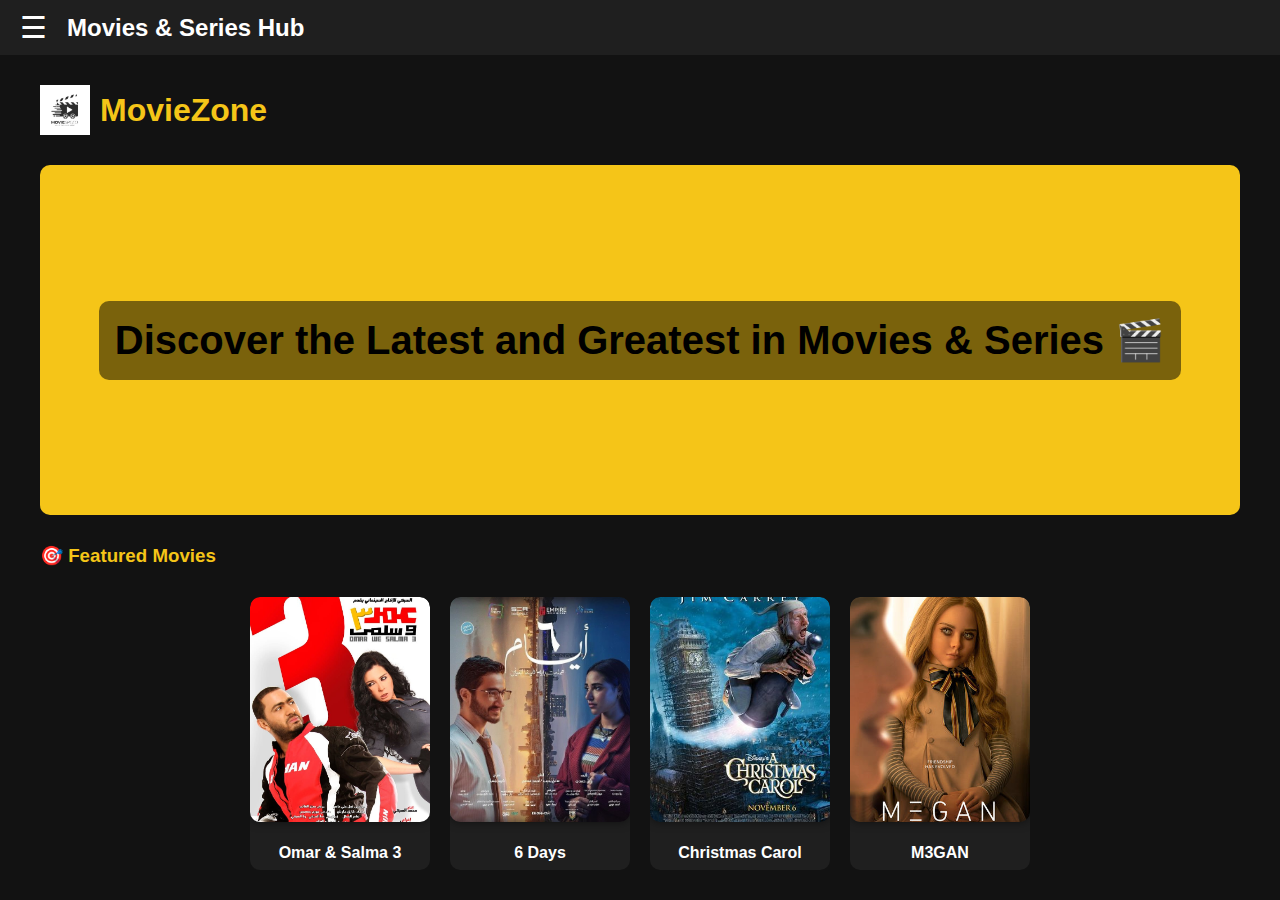
<file: index.html>
<!DOCTYPE html>
<html lang="en">
<head>
  <meta charset="UTF-8">
  <title>Movies & Series Hub</title>
  <link rel="stylesheet" href="style.css">
</head>
<body>
<!-- Sidebar -->
<div class="sidebar" id="sidebar">
    <a href="javascript:void(0)" class="closebtn" onclick="toggleSidebar()">&times;</a>
    <a onclick="showSection('home')">🏠 Home</a>
    <a href="movies.html">🎞 Movie Gallery</a>
    <a href="movie-details(1).html">🔍Movie details</a>
    <a onclick="showSection('genres')">🎬 Genres</a>
     <a href="reviews.html">⭐ Reviews</a>
    <a onclick="showSection('compare')">⚖ Compare</a>
    <a onclick="showSection('trailers')">🎥 Trailers</a>
    <a onclick="showSection('watchlist')">📌 Watchlist</a>
    <a onclick="showSection('news')">📰 News</a>
    <a onclick="showSection('forum')">💬 Forum</a>
    <a onclick="showSection('subscription')">💎 Subscription</a>
    <a href="admin_panal.html">🔧 Admin Panel</a>
    <a onclick="showSection('contact')">📞 Contact</a>
    <hr style="margin: 10px 0; border-color: #555;">
    <a onclick="showSection('register')">📝 Register</a>
    <a onclick="showSection('login')">🔐 Login</a>
    <a onclick="logout()">🚪 Logout</a>


  </div>
  
  <!-- Topbar -->
  <div class="topbar">
    <span class="openbtn" onclick="toggleSidebar()">☰ </span>
    <h1>Movies & Series Hub</h1>
    <span id="user-greeting" style="margin-left:auto; color: #F5C518; font-weight:bold;"></span>
  </div>
<!-- Main Content -->
<div class="main-content" id="main-content">

    
    
  <section id="home" class="section active">

    <!-- Logo & Banner -->
    <div style="display: flex; align-items: center; gap: 10px; padding: 10px 20px;">
      <img src="pictures/580a7324842216f1d2654c4acd3ae541.jpg" alt="Logo" style="height: 50px;" />
      <h1 style="color: #F5C518; margin: 0;">MovieZone</h1>
    </div>
  
    <!-- Banner -->
    <div class="banner" style="background: #F5C518; color: black; padding: 1rem; text-align: center; border-radius: 10px; margin: 20px;">
      <h2 style="margin: 0;">Discover the Latest and Greatest in Movies & Series 🎬</h2>
    </div>
  
    <!-- Featured Movies -->
    <h3 style="margin: 30px 20px 10px; color: #F5C518;">🎯 Featured Movies</h3>
    <div class="movie-grid" style="display: flex; flex-wrap: wrap; gap: 20px; justify-content: center; padding: 0 20px;">
      
      <div class="movie-card" style="width: 180px; text-align: center;">
        <a href="https://youtu.be/r2_eU44GeIg?si=hbDiShPivdX-IfzE" target="_blank">
          <img src="pictures/WhatsApp Image 2025-04-24 at 22.53.05_09f4d348.jpg" alt="Omar & Salma 3"
               style="width: 100%; border-radius: 10px; box-shadow: 0 0 10px rgba(0,0,0,0.5); transition: transform 0.3s;"
               onmouseover="this.style.transform='scale(1.05)'" onmouseout="this.style.transform='scale(1)'">
        </a>
        <p style="margin-top: 10px;">Omar & Salma 3</p>
      </div>
  
      <div class="movie-card" style="width: 180px; text-align: center;">
        <a href="https://youtu.be/hSZvUFoCgH8?si=rxQDGPuD3qkCTnNd" target="_blank">
          <img src="pictures/WhatsApp Image 2025-04-24 at 22.53.05_9d77763b.jpg" alt="6 Days"
               style="width: 100%; border-radius: 10px; box-shadow: 0 0 10px rgba(0,0,0,0.5); transition: transform 0.3s;"
               onmouseover="this.style.transform='scale(1.05)'" onmouseout="this.style.transform='scale(1)'">
        </a>
        <p style="margin-top: 10px;">6 Days</p>
      </div>
  
      <div class="movie-card" style="width: 180px; text-align: center;">
        <a href="https://youtu.be/dvz_tgqU_OA?si=U-2wtiekjvajn47Z" target="_blank">
          <img src="pictures/WhatsApp Image 2025-04-24 at 23.09.37_3ec3f03b.jpg" alt="Christmas Carol"
               style="width: 100%; border-radius: 10px; box-shadow: 0 0 10px rgba(0,0,0,0.5); transition: transform 0.3s;"
               onmouseover="this.style.transform='scale(1.05)'" onmouseout="this.style.transform='scale(1)'">
        </a>
        <p style="margin-top: 10px;">Christmas Carol</p>
      </div>
  
      <div class="movie-card" style="width: 180px; text-align: center;">
        <a href="https://youtu.be/BRb4U99OU80?si=_G-zWrxE_6q8MGLO" target="_blank">
          <img src="pictures/WhatsApp Image 2025-04-24 at 23.09.37_be01f981.jpg" alt="M3GAN"
               style="width: 100%; border-radius: 10px; box-shadow: 0 0 10px rgba(0,0,0,0.5); transition: transform 0.3s;"
               onmouseover="this.style.transform='scale(1.05)'" onmouseout="this.style.transform='scale(1)'">
        </a>
        <p style="margin-top: 10px;">M3GAN</p>
      </div>
      
    </div>
  </section>
  
  
  <!-- Register Section -->
  <section id="register" class="section">
    <h2>📝 Register Now</h2>
    <form class="form-section" onsubmit="return validateForm()">
      <label for="name">Full Name:</label>
      <input type="text" id="name" name="name" required>
  
      <label for="email">Email Address:</label>
      <input type="email" id="email" name="email" required>
  
      <label for="password">Password:</label>
      <input type="password" id="password" name="password" required>
  
      <label for="confirm">Confirm Password:</label>
      <input type="password" id="confirm" name="confirm" required>
  
      <button type="submit">Register</button>
    </form>
  
    <div id="register-msg" class="success-msg"></div>

  
    <div class="extra-links" style="text-align:center; margin-top:20px;">
      <p>
        <a onclick="showSection('login')" style="color:#1e90ff; cursor:pointer;">Already have an account? Login</a>
      </p>
    </div>
  </section>
  
  <!-- Login Section -->
  <section id="login" class="section">
    <h2>🔐 Login</h2>
    <form class="form-section" onsubmit="return validateLoginForm()">
      <label for="login-email">Email Address:</label>
      <input type="email" id="login-email" name="login-email" required>
  
      <label for="login-password">Password:</label>
      <input type="password" id="login-password" name="login-password" required>
  
      <button type="submit">Login</button>
    </form>
  
    <div id="login-msg" class="success-msg"></div>

  
    <div class="extra-links" style="text-align:center; margin-top:20px;">
      <p>
        <a onclick="showSection('register')" style="color:#1e90ff; cursor:pointer;">Don't have an account? Register</a>
      </p>
    </div>
  </section>
  
  

    

    <section id="genres" class="section">
  <h2>Browse by Genre</h2>
  <div class="movie-grid">
    <div class="movie-card" onclick="showGenre('Action')">
      <img src="pictures/action.jpg" alt="Action" />
      <p>Action</p>
    </div>
    <div class="movie-card" onclick="showGenre('Drama')">
      <img src="pictures/drama.jpg" alt="Drama" />
      <p>Drama</p>
    </div>
    <div class="movie-card" onclick="showGenre('Comedy')">
      <img src="pictures/comedy.jpg" alt="Comedy" />
      <p>Comedy</p>
    </div>
    <div class="movie-card" onclick="showGenre('Thriller')">
      <img src="pictures/thriller.jpeg" alt="Thriller" />
      <p>Thriller</p>
    </div>
    <div class="movie-card" onclick="showGenre('Fantasy')">
      <img src="pictures/fantacy.jpeg" alt="Fantasy" />
      <p>Fantasy</p>
    </div>
    <div class="movie-card" onclick="showGenre('Social')">
      <img src="pictures/socialjpg.jpg" alt="Social" />
      <p>Social</p>
    </div>
    <div class="movie-card" onclick="showGenre('Sports')">
      <img src="pictures/sports.webp" alt="Sports" />
      <p>Sports</p>
    </div>
  </div>

  <!-- المكان اللي هيظهر فيه أفلام التصنيف المختار -->
  <div id="genreMoviesContainer" class="movie-grid" style="margin-top: 30px;"></div>
</section>

          

 
<!--compare section-->
<section id="compare" class="section">
    <h2>Compare Movies & TV Shows</h2>
    <table class="compare-table">
      <thead>
        <tr>
          <th>Feature</th>
          <th>eldashash</th>
          <th>bahebak</th>
          <th>amr&salma3</th>
          <th>6days</th>
          <th>christmas_carol</th>
        </tr>
      </thead>
      <tbody>
        <tr>
          <td>Rating</td>
          <td>8.5</td>
          <td>6.5</td>
          <td>8.0</td>
          <td>7.5</td>
          <td>8.5</td>
          
        </tr>
        <tr>
          <td>Release Year</td>
          <td>2023</td>
          <td>2024</td>
          <td>2024</td>
          <td>2012</td>
          <td>2007</td>
        </tr>
        <tr>
          <td>Genre</td>
          <td>Action</td>
          <td>Drama</td>
          <td>Action</td>
          <td>romantic</td>
          <td>comedy</td>
        </tr>
      </tbody>
    </table>
  </section>
  


  <section id="trailers" class="trailers-section">
  <h2>Watch Trailers & Clips</h2>
  <div class="trailers-container">
    <!-- Trailer 1: مدرسة الصفا -->
    <div class="trailer-box">
      <iframe width="100%" height="200" src="https://www.youtube.com/embed/8OZfam3Dv70" 
              title="Safa School Movie Trailer" frameborder="0" allowfullscreen></iframe>
      <p>Safa School Movie</p>
    </div>

    <!-- Trailer 2 -->
    <div class="trailer-box">
      <iframe width="100%" height="200" src="https://www.youtube.com/embed/hSZvUFoCgH8" 
              title="6 days movie trailer" frameborder="0" allowfullscreen></iframe>
      <p>6 days movie</p>
    </div>
  </div>
</section>

<section id="watchlist" class="section">
  <h2>Your Personalized Watchlist</h2>
  <div id="watchlistContainer" class="movie-grid"></div>
</section>

  


  <!-- News Section -->
<section id="news" class="section">
  <header>
    <h1>News & Updates About Upcoming Releases</h1>
  </header>

  <div class="news-container">
    <div class="news-grid">

      <!-- كارت خبر 1 -->
      <div class="news-item">
        <h3>Al-Safa Girls' High School Movie</h3>
        <p><span>Genre:</span> Comedy</p>
        <p><span>Duration:</span> 105 minutes</p>
        <p><span>Release Date:</span> March 30, 2025</p>
        <p><span>Stars:</span> Mohamed Tharwat, Mohamed Osama</p>
        <p><span>Language:</span> Arabic</p>
        <p>
          The story takes place inside Al-Safa Girls' High School, where an ambitious teacher
          faces humorous challenges as he adapts to his new environment.
        </p>
      </div>

      <!-- ممكن تكرري الكارت ده بأخبار تانية بنفس التنسيق -->

    </div>

    <button id="back-button" onclick="showSection('home')">Back to Home</button>
  </div>
</section>



  <!-- Forum Section -->
<section id="forum" class="forum-section">
  <h2>Discussion Forum</h2>

  <form class="form-section" onsubmit="postTopic(event)">
    <input type="text" id="topic-title" placeholder="Topic Title" required>
    <textarea id="topic-body" placeholder="Write your topic here..." rows="4" required></textarea>
    <button type="submit">Post Topic</button>
  </form>

  <div id="posts-container" class="posts-container"></div>
</section>
  

  <!-- Subscription Section -->
<section id="subscription" class="section">
    <h2>Subscription Plans</h2>
    <div class="plans">
      <div class="plan">
        <h3>Basic Plan</h3>
        <p>Access to basic movies and series.</p>
        <p>Price: $3/month</p>
        <button>Subscribe Now</button>
      </div>
      <div class="plan">
        <h3>Premium Plan</h3>
        <p>Exclusive content and extra features.</p>
        <p>Price: $5/month</p>
        <button>Subscribe Now</button>
      </div>
      <div class="plan">
        <h3>Deluxe Plan</h3>
        <p>All latest movies + exclusive content.</p>
        <p>Price: $7/month</p>
        <button>Subscribe Now</button>
      </div>
    </div>
        <section class="plans-section">
      <h2>Choose Your Plan</h2>
      <table class="plans-table">
        <thead>
          <tr>
            <th>Feature</th>
            <th>Plan 1</th>
            <th>Plan 2</th>
            <th>Plan 3</th>
          </tr>
        </thead>
        <tbody>
          <tr>
            <td>Movies per Month</td>
            <td>10</td>
            <td>Unlimited</td>
            <td>Unlimited + Exclusive</td>
          </tr>
          <tr>
            <td>Streaming Quality</td>
            <td>HD</td>
            <td>Full HD</td>
            <td>4K Ultra HD</td>
          </tr>
          <tr>
            <td>Download Available</td>
            <td>❌</td>
            <td>✅</td>
            <td>✅</td>
          </tr>
          <tr>
            <td>Customer Support</td>
            <td>❌</td>
            <td>✅ Basic</td>
            <td>✅ Premium</td>
          </tr>
        </tbody>
      </table>
    </section>

  </section>


 

  
<!-- Contact Us Section -->
<section id="contact" class="section">
    <h2>Contact Us</h2>
    <form class="form-section">
      <input type="text" placeholder="Your Name">
      <input type="email" placeholder="Your Email">
      <textarea placeholder="Your Message" rows="4"></textarea>
      <button>Send Message</button>
    </form>
  </section>
  
  
  </div>
  <script src="script.js"></script>
  </body>
  </html>
</file>
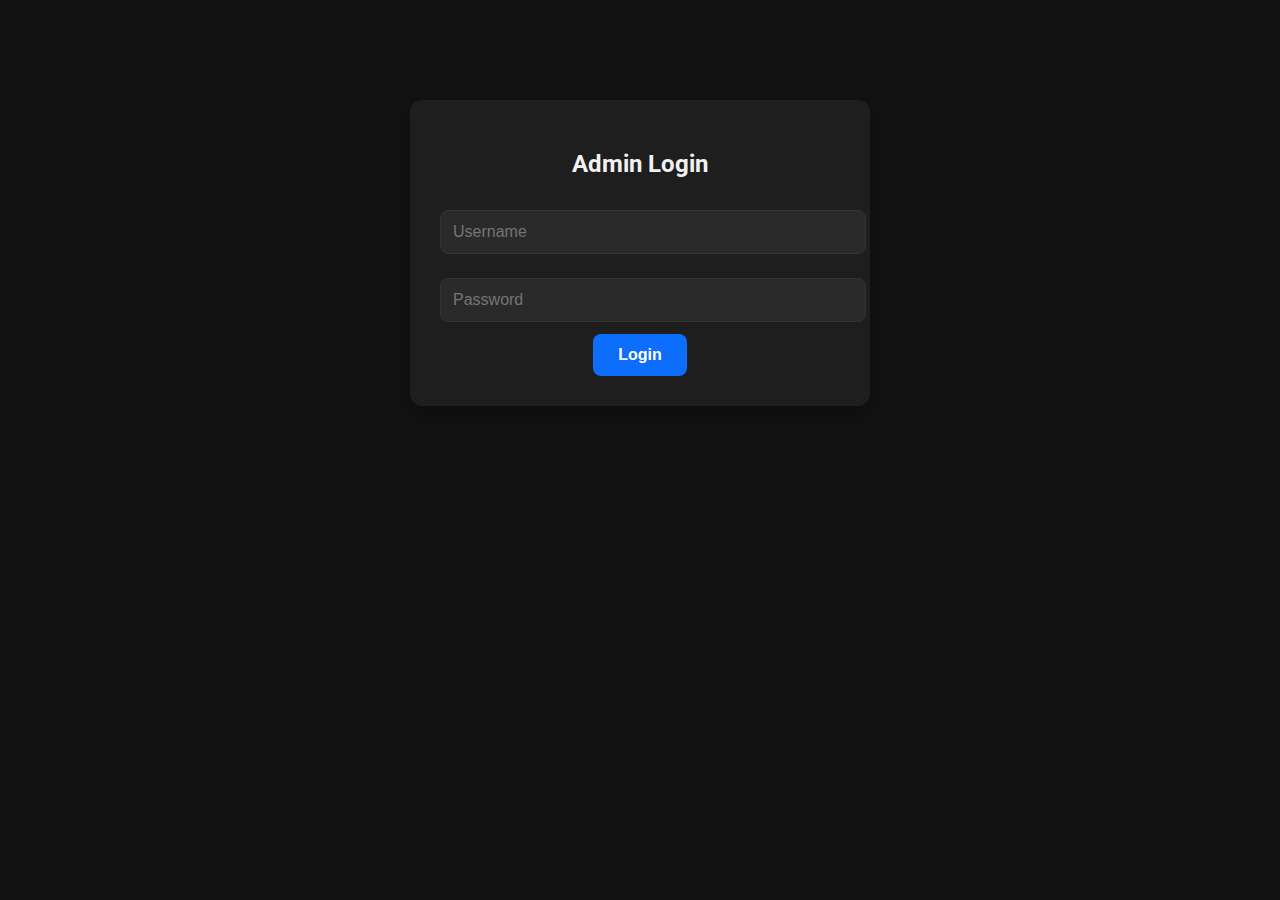
<file: admin_panal.html>
<!DOCTYPE html>
<html lang="en">
<head>
  <meta charset="UTF-8" />
  <meta name="viewport" content="width=device-width, initial-scale=1.0"/>
  <title>Admin Panel - Movie Moderation</title>
  <link href="https://fonts.googleapis.com/css2?family=Roboto:wght@400;700&display=swap" rel="stylesheet">
  <style>
  :root {
    --primary-color: #0d6efd;
    --primary-dark: #0b5ed7;
    --bg-color: #121212;
    --card-bg: #1e1e1e;
    --text-color: #f1f1f1;
    --border-color: #333;
    --success-color: #28a745;
    --hover-color: #2a2a2a;
  }

  body {
    font-family: 'Roboto', sans-serif;
    background-color: var(--bg-color);
    color: var(--text-color);
    margin: 0;
    padding: 0;
  }

  .container {
    width: 100%;
    max-width: 400px;
    margin: 100px auto;
    padding: 30px;
    background: var(--card-bg);
    border-radius: 12px;
    box-shadow: 0 8px 20px rgba(0, 0, 0, 0.3);
    text-align: center;
  }

  input[type="text"],
  input[type="password"] {
    width: 100%;
    padding: 12px;
    margin: 12px 0;
    border: 1px solid var(--border-color);
    border-radius: 8px;
    font-size: 16px;
    background-color: var(--hover-color);
    color: var(--text-color);
  }

  button {
    padding: 12px 25px;
    background-color: var(--primary-color);
    color: white;
    font-weight: bold;
    font-size: 16px;
    border: none;
    border-radius: 8px;
    cursor: pointer;
    transition: 0.3s ease;
  }

  button:hover {
    background-color: var(--primary-dark);
  }

  .hidden {
    display: none;
  }

  .navbar {
    background-color: var(--card-bg);
    color: var(--primary-color);
    padding: 20px;
    text-align: center;
    font-size: 24px;
    font-weight: bold;
    border-bottom: 2px solid var(--primary-color);
  }

  .panel-section {
    margin: 30px auto;
    padding: 25px;
    background-color: var(--card-bg);
    border-radius: 12px;
    max-width: 900px;
    box-shadow: 0 5px 15px rgba(0, 0, 0, 0.4);
  }

  .panel-section h2 {
    margin-bottom: 15px;
    color: var(--primary-color);
  }

  .data-table {
    width: 100%;
    border-collapse: collapse;
    margin-top: 10px;
    color: var(--text-color);
  }

  .data-table th,
  .data-table td {
    padding: 12px;
    border-bottom: 1px solid var(--border-color);
    text-align: left;
  }

  .data-table th {
    background-color: #2c2c2c;
    color: var(--primary-color);
  }

  .action-btn {
    margin-right: 8px;
    padding: 8px 16px;
    background-color: var(--primary-color);
    color: white;
    border: none;
    border-radius: 6px;
    font-size: 14px;
    cursor: pointer;
  }

  .action-btn:hover {
    background-color: var(--primary-dark);
  }

  .action-btn:disabled {
    background-color: var(--success-color);
    cursor: default;
  }

  .reply-input {
    margin-top: 8px;
    padding: 8px;
    width: 80%;
    border: 1px solid var(--border-color);
    border-radius: 6px;
    background-color: var(--hover-color);
    color: var(--text-color);
  }
</style>

</head>
<body>
  <div id="login-section" class="container">
    <h2>Admin Login</h2>
    <input type="text" id="username" placeholder="Username">
    <input type="password" id="password" placeholder="Password">
    <button onclick="login()">Login</button>
  </div>

  <div id="admin-panel" class="hidden">
    <nav class="navbar">
      <h1>Admin Panel</h1>
    </nav>

    <section class="panel-section">
      <h2>Movies</h2>
      <table class="data-table">
        <tr><th>Title</th><th>Actions</th></tr>
        <tr>
          <td>Sample Movie 1</td>
          <td>
            <button class="action-btn">Edit</button>
            <button class="action-btn">Delete</button>
          </td>
        </tr>
      </table>
    </section>

    <section class="panel-section">
      <h2>User Reviews</h2>
      <table class="data-table">
        <tr><th>Review</th><th>Actions</th></tr>
        <tr>
          <td>Great movie!</td>
          <td><button class="action-btn" onclick="approveReview(this)">Approve</button></td>
        </tr>
      </table>
    </section>

    <section class="panel-section">
      <h2>Complaints</h2>
      <table class="data-table">
        <tr><th>Complaint</th><th>Actions</th></tr>
        <tr>
          <td>Offensive content</td>
          <td>
            <button class="action-btn" onclick="showReply(this)">Reply</button>
            <input type="text" class="hidden reply-input" placeholder="Type your reply">
          </td>
        </tr>
      </table>
    </section>
  </div>

  <script>
    function login() {
      const user = document.getElementById('username').value;
      const pass = document.getElementById('password').value;
      if (user === 'sara' && pass === 'admin') {
        document.getElementById('login-section').style.display = 'none';
        document.getElementById('admin-panel').classList.remove('hidden');
      } else {
        alert('Invalid credentials');
      }
    }

    function approveReview(btn) {
      btn.textContent = 'Approved';
      btn.disabled = true;
    }

    function showReply(btn) {
      const input = btn.nextElementSibling;
      input.classList.remove('hidden');
      input.focus();
    }
  </script>
</body>
</html>
</file>
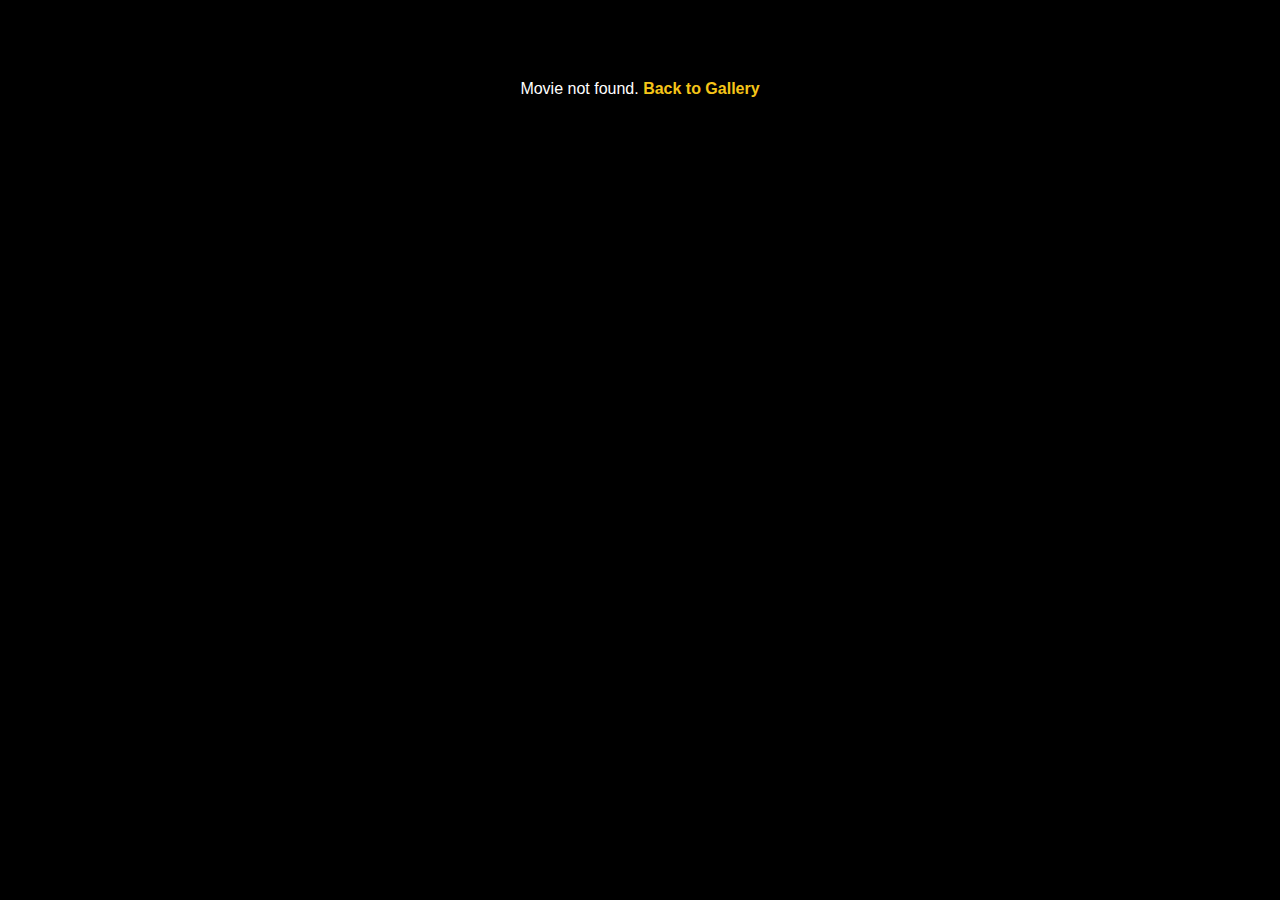
<file: movie_details.html>
<!DOCTYPE html>
<html lang="en">
<head>
  <meta charset="UTF-8" />
  <meta name="viewport" content="width=device-width, initial-scale=1.0"/>
  <title>Movie Details</title>
  <style>
    body {
      margin: 0;
      font-family: Arial, sans-serif;
      background-color: #000;
      color: #F5C518;
    }

    .container {
      padding: 2rem;
      max-width: 800px;
      margin: auto;
    }

    .movie-header {
      display: flex;
      flex-direction: column;
      align-items: center;
      text-align: center;
    }

    .movie-header img {
      max-width: 100%;
      border-radius: 10px;
      margin-bottom: 1rem;
    }

    .movie-title {
      font-size: 2rem;
      font-weight: bold;
      margin-bottom: 0.5rem;
    }

    .movie-description {
      color: white;
      font-size: 1.1rem;
      line-height: 1.6;
    }

    a.back-link {
      display: inline-block;
      margin-top: 2rem;
      color: #F5C518;
      text-decoration: none;
      font-weight: bold;
    }

    a.back-link:hover {
      text-decoration: underline;
    }
  </style>
</head>
<body>
  <div class="container" id="movieContainer"></div>

  <script>
    const moviesData = {
  "el-hareefa": {
    title: "El Hareefa",
    image: "https://www.egypttoday.com/siteimages/Larg/202312141129542954.jpg",
    description: "تُجبر الظروف (ماجد) على ترك حياة الرخاء والانتقال من مدرسته الخاصة إلى مدرسة حكومية، فيكتسب بمرور الوقت احترام زملائه بسبب مهارته الكبيرة في كرة القدم؛ فينضم إلى فريق المدرسة في مسابقة على أمل الفوز بجائزة كبرى.",
    duration: "120 دقيقة",
    link: "https://www.youtube.com/watch?v=57kee8VUfS8"
  },
  "omar-w-salma": {
    title: "Amr & Salma",
    image: "pictures/WhatsApp Image 2025-04-24 at 22.53.05_09f4d348.jpg",
    description: "عمر وسلمى فيلم مصري من بطولة تامر حسني ومي عز الدين، تدور قصة الفيلم حول عمر وهو شاب يعاني آلام الفراق لأن حبيبته والتي تلعب دورها بالفيلم الفنانة ميس حمدان، ثم يخرج من هذه الحالة عندما يقابل سلمى والتي تقوم بأداء دورها الفنانة مي عز الدين، ثم تتطور القصة وتحدث بينهما مشاكل إلا أن العلاقة تتطور بشكل ملحوظ إلى أن تصل للزواج.",
    duration: "100 دقيقة",
    link: "https://www.youtube.com/watch?v=Vy87g2bzI4o"
  },
  "el-dashash": {
    title: "El Dashash",
    image: "pictures/WhatsApp Image 2025-04-24 at 22.53.05_2dd97a2c.jpg",
    description: "فيلم مصري يدور حول شخص خارج عن القانون يواجه العديد من التحديات والصراعات في حياته، مما يدفعه إلى البحث عن فرصة جديدة للتغيير.",
    duration: "110 دقيقة",
    link: "https://www.youtube.com/watch?v=od2fDLf96tU"
  },
  "bahebak": {
    title: "Bahebak",
    image: "pictures/WhatsApp Image 2025-05-07 at 04.15.28_e55f91e0.jpg",
    description: "فيلم مصري رومانسي من بطولة تامر حسني، يتناول قصة حب مليئة بالمشاعر والتحديات.",
    duration: "120 دقيقة",
    link: "https://www.youtube.com/watch?v=nR3XavrGmhE"
  },
  "few-hours": {
    title: "Few Hours",
    image: "pictures/WhatsApp Image 2025-04-24 at 22.53.06_67593b05.jpg",
    description: "فيلم مصري يتناول مجموعة من القصص الرومانسية التي تحدث خلال بضع ساعات في يوم واحد، حيث تتقاطع حياة الشخصيات في لحظة واحدة.",
    duration: "100 دقيقة",
    link: "https://elcinema.com/en/video/1026976/"
  },
  "yacoubian-building": {
    title: "The Yacoubian Building",
    image: "pictures/WhatsApp Image 2025-05-07 at 04.15.28_de7ae8f8.jpg",
    description: "فيلم مصري درامي يستعرض حياة سكان عمارة يعقوبيان الشهيرة في وسط القاهرة، حيث تتشابك قصصهم في إطار اجتماعي وسياسي.",
    duration: "165 دقيقة",
    link: "https://www.youtube.com/watch?v=Q4PHTUM9o9s"
  },
  "terrorism-and-kebab": {
    title: "Terrorism and Kebab",
    image: "pictures/WhatsApp Image 2025-05-07 at 04.15.28_3cd0be0f.jpg",
    description: "فيلم كوميدي مصري بطولة عادل إمام، تدور أحداثه حول موظف بسيط يجد نفسه في مواجهة مع النظام بسبب سوء الخدمات الحكومية، مما يؤدي إلى سلسلة من الأحداث الكوميدية الساخرة.",
    duration: "120 دقيقة",
    link: "https://www.youtube.com/watch?v=8v9Xx5rW0n8"
  },
  "king-kong": {
    title: "King Kong",
    image: "https://www.impawards.com/2005/posters/king_kong.jpg",
    description: "An exploratory crew goes to the Skull Island to shoot a movie, to discover there are very amazing and huge creatures, starting with giant dinosaurs and reptiles until they see a giant smart gorilla that he called (Kong), and (Kong) admires the blond actress (Ann Daru) who has traveled in this campaign, luring him into a trap and captivating him and bringing him to America to show the theater.",
    duration: "200 minutes",
    link: "https://www.youtube.com/watch?v=1TSidCNA7mQ"
  },
  "rampage": {
    title: "Rampage",
    image: "https://www.impawards.com/2018/posters/rampage_ver8.jpg",
    description: "فيلم أكشن وخيال علمي يدور حول عالم يحاول إنقاذ الحيوانات التي تحولت إلى مخلوقات ضخمة وخطيرة بسبب تجربة جينية.",
    duration: "107 دقيقة",
    link: "https://www.youtube.com/watch?v=coOKvrsmQiI"
  },
  "the-nun": {
    title: "The Nun",
    image: "https://www.impawards.com/2018/posters/nun.jpg",
    description: "In mysterious circumstances, a young nun commits suicide in a monastery of Romania, and after this incident, a priest who has a dark past by the Vatican with a trainee in the monastic corps is sent to investigate the incident, where they reveal a dark secret there, and it becomes in the face of the nun, Falac with a demonic being, and the things turn into a battlefield between two unequal powers.",
    duration: "200 minutes",
    link: "https://www.youtube.com/watch?v=pzD9zGcUNrw"
  },
  "the-good-nurse": {
    title: "The Good Nurse",
    image: "https://www.movieinsider.com/images/p/653078.jpg",
    description: "Amy, a good nurse and a single mother who suffers from a serious heart disease that threatens her life, lives routinely until she meets with her colleague Charlie who changes her concepts in life, but when the latter is involved in many hospital deaths, Amy becomes risking everything to save him.",
    duration: "200 minutes",
    link: "https://www.youtube.com/watch?v=e0DQevX-GZs"
  },
  "hobbit": {
    title: "The Hobbit",
    image: "https://www.impawards.com/2012/posters/hobbit_an_unexpected_journey.jpg",
    description: "A fantasy adventure about Bilbo Baggins, a hobbit who joins a group of dwarves and a wizard on a quest to reclaim their homeland from the dragon Smaug.",
    duration: "169 minutes",
    link: "https://www.youtube.com/watch?v=SDnYMbYB-nU"
  },
  "a-christmas-carol": {
    title: "A Christmas Carol",
    image: "https://www.impawards.com/2009/posters/christmas_carol.jpg",
    description: "قصة كلاسيكية عن البخيل سكرُوج وتغيره في ليلة عيد الميلاد.",
    duration: "96 دقيقة",
    link: "https://www.youtube.com/watch?v=i6-RJDJjkEg"
  },
  "megan": {
    title: "M3GAN",
    image: "https://www.impawards.com/2023/posters/m3gan.jpg",
    description: "A sci-fi horror film about a robotic doll designed to protect a child, but things take a dark turn when the doll becomes uncontrollable.",
    duration: "102 minutes",
    link: "https://www.youtube.com/watch?v=BRb4U99OU80"
  },
  "inception": {
    title: "Inception",
    image: "https://www.impawards.com/2010/posters/inception.jpg",
    description: "A skilled thief (Leonardo DiCaprio) who steals information by infiltrating dreams is recruited by a businessman to plant an idea in the mind of a competitor. The idea is for the man to dismantle his father's companies that he will inherit.",
    duration: "148 minutes",
    link: "https://www.youtube.com/watch?v=LifqWf0BAOA"
  }
};


    function getMovieKeyFromURL() {
      const params = new URLSearchParams(window.location.search);
      return params.get("movie");
    }

    function showMovieDetails() {
      const key = getMovieKeyFromURL();
      const movie = moviesData[key];

      const container = document.getElementById("movieContainer");

      if (movie) {
        container.innerHTML = `
          <div class="movie-header">
            <img src="${movie.image}" alt="${movie.title}" />
            <div class="movie-title">${movie.title}</div>
            <p class="movie-description">${movie.description}</p>
            <p class="movie-description">${movie.duration}</p>
            <p><a href="${movie.link}" target="_blank" style="color: blue;">for watching the movie press here</a></p> <!-- ✅ صح -->

            <a class="back-link" href="gallery.html">← Back to Gallery</a>
          </div>
        `;
      } else {
        container.innerHTML = `
          <p style="text-align:center; color: white;">Movie not found. <a class="back-link" href="gallery.html">Back to Gallery</a></p>
        `;
      }
    }

    showMovieDetails();
  </script>
</body>
</html>
</file>
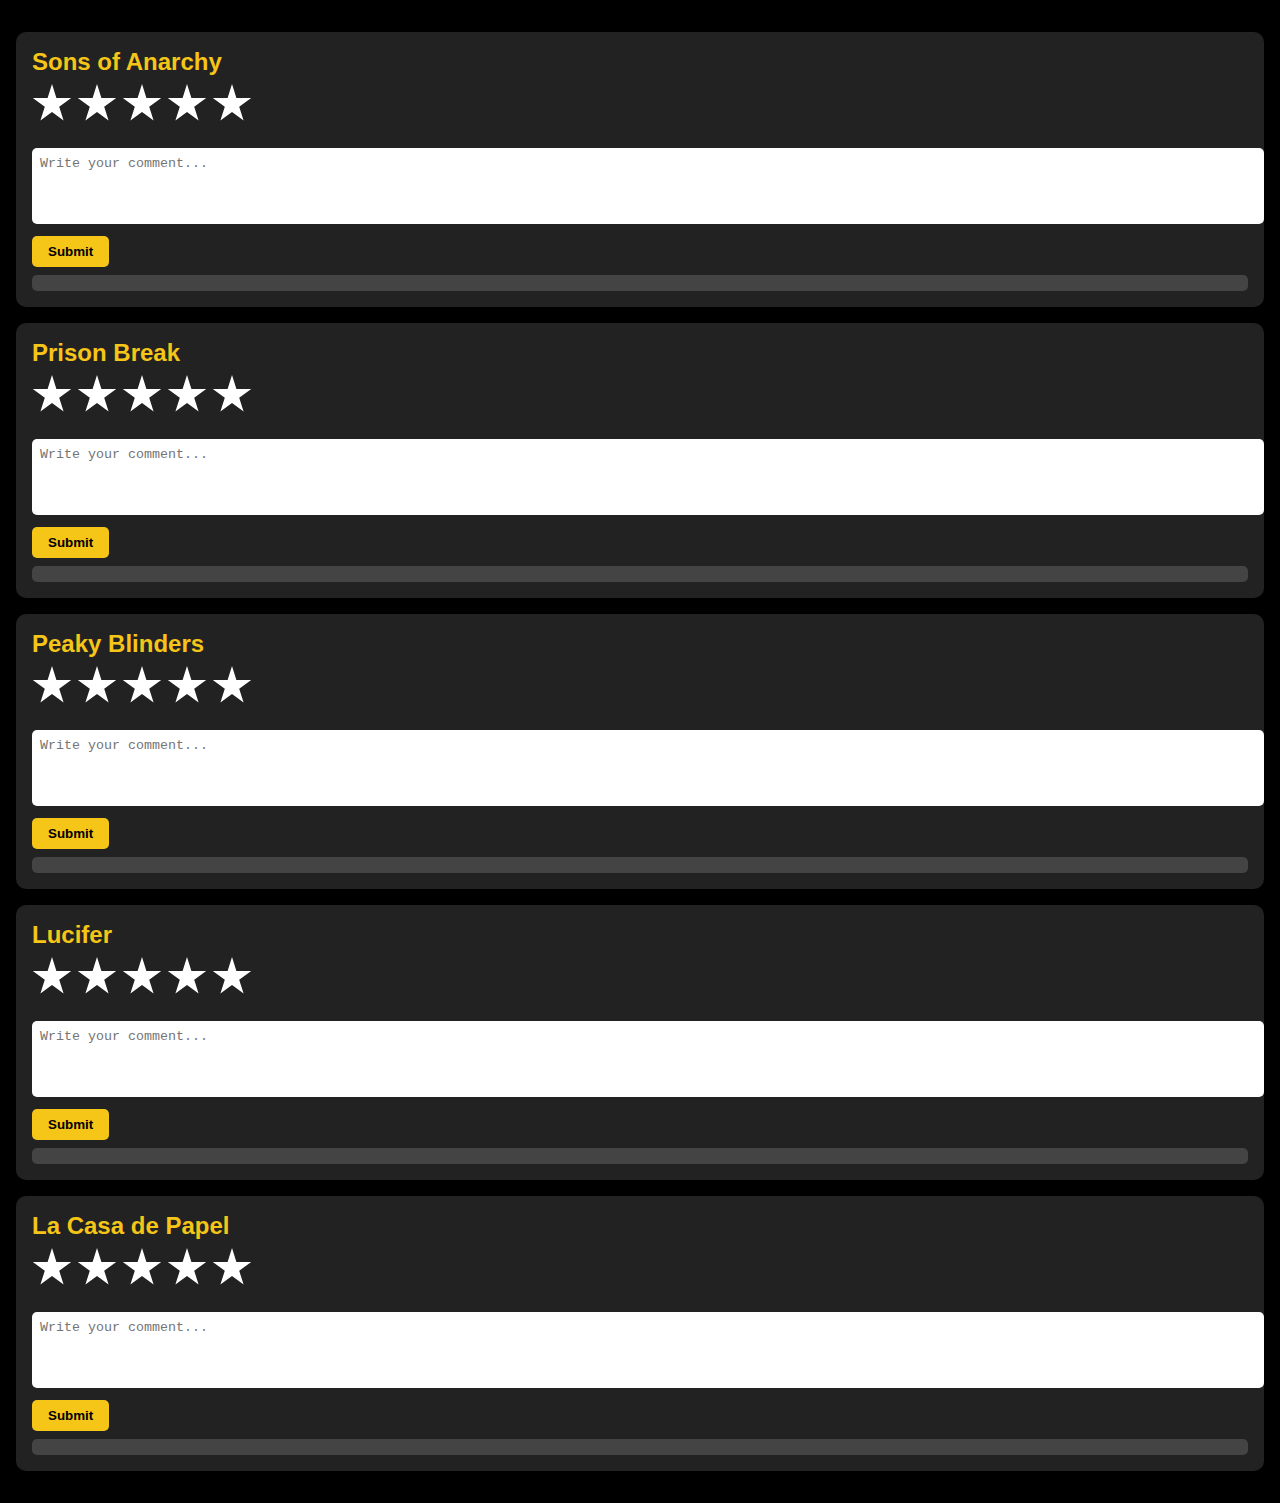
<file: reviews.html>
<!DOCTYPE html>
<html lang="en">
<head>
  <meta charset="UTF-8" />
  <meta name="viewport" content="width=device-width, initial-scale=1.0"/>
  <title>Movie Ratings</title>
  <style>
    body {
      background-color: #000;
      color: #F5C518;
      font-family: Arial, sans-serif;
      margin: 0;
      padding: 1rem;
    }

    .movie {
      background-color: #222;
      padding: 1rem;
      margin: 1rem 0;
      border-radius: 10px;
    }

    .movie-title {
      font-size: 1.5rem;
      font-weight: bold;
      margin-bottom: 0.5rem;
    }

    .stars {
      display: flex;
      gap: 5px;
      margin-bottom: 1rem;
    }

    .star {
      width: 40px;
      height: 40px;
      background-color: white;
      clip-path: polygon(50% 0%, 61% 35%, 98% 35%, 68% 57%, 79% 91%, 50% 70%, 21% 91%, 32% 57%, 2% 35%, 39% 35%);
      cursor: pointer;
      transition: background-color 0.3s;
    }

    .star.selected {
      background-color: #FFCC00;
    }

    .star:hover {
      background-color: #FF9900;
    }

    .comment-box textarea {
      width: 100%;
      height: 60px;
      margin-top: 0.5rem;
      padding: 0.5rem;
      border-radius: 5px;
      border: none;
      resize: none;
    }

    .comment-box button {
      margin-top: 0.5rem;
      padding: 0.5rem 1rem;
      border: none;
      background-color: #F5C518;
      color: black;
      font-weight: bold;
      border-radius: 5px;
      cursor: pointer;
    }

    .comment-list {
      margin-top: 0.5rem;
      background-color: #444;
      padding: 0.5rem;
      border-radius: 5px;
    }

    .comment-item {
      background-color: #555;
      margin-bottom: 0.5rem;
      padding: 0.5rem;
      border-radius: 5px;
    }
  </style>
</head>
<body>

  <div class="movie" data-movie-id="sons-of-anarchy">
    <div class="movie-title">Sons of Anarchy</div>
    <div class="stars"></div>
    <div class="comment-box">
      <textarea placeholder="Write your comment..."></textarea>
      <button>Submit</button>
      <div class="comment-list"></div>
    </div>
  </div>

  <div class="movie" data-movie-id="prison-break">
    <div class="movie-title">Prison Break</div>
    <div class="stars"></div>
    <div class="comment-box">
      <textarea placeholder="Write your comment..."></textarea>
      <button>Submit</button>
      <div class="comment-list"></div>
    </div>
  </div>

  <div class="movie" data-movie-id="peaky-blinders">
    <div class="movie-title">Peaky Blinders</div>
    <div class="stars"></div>
    <div class="comment-box">
      <textarea placeholder="Write your comment..."></textarea>
      <button>Submit</button>
      <div class="comment-list"></div>
    </div>
  </div>

  <div class="movie" data-movie-id="lucifer">
    <div class="movie-title">Lucifer</div>
    <div class="stars"></div>
    <div class="comment-box">
      <textarea placeholder="Write your comment..."></textarea>
      <button>Submit</button>
      <div class="comment-list"></div>
    </div>
  </div>

  <div class="movie" data-movie-id="la-casa-de-papel">
    <div class="movie-title">La Casa de Papel</div>
    <div class="stars"></div>
    <div class="comment-box">
      <textarea placeholder="Write your comment..."></textarea>
      <button>Submit</button>
      <div class="comment-list"></div>
    </div>
  </div>

  <script>
    document.querySelectorAll('.movie').forEach(movie => {
      const movieId = movie.dataset.movieId;
      const starsContainer = movie.querySelector('.stars');
      const commentBox = movie.querySelector('textarea');
      const commentButton = movie.querySelector('button');
      const commentList = movie.querySelector('.comment-list');

      // إنشاء النجوم وتسجيل الحدث
      for (let i = 1; i <= 5; i++) {
        const star = document.createElement('div');
        star.className = 'star';
        star.addEventListener('click', () => {
          const allStars = starsContainer.querySelectorAll('.star');
          allStars.forEach((s, index) => {
            s.classList.toggle('selected', index < i);
          });
          localStorage.setItem(`rating-${movieId}`, i);
        });
        starsContainer.appendChild(star);
      }

      // تحميل التقييم المخزن
      const savedRating = localStorage.getItem(`rating-${movieId}`);
      if (savedRating) {
        const allStars = starsContainer.querySelectorAll('.star');
        allStars.forEach((s, index) => {
          s.classList.toggle('selected', index < savedRating);
        });
      }

      // تحميل التعليقات المخزنة
      const savedComments = localStorage.getItem(`comments-${movieId}`);
      if (savedComments) {
        JSON.parse(savedComments).forEach(comment => {
          const item = document.createElement('div');
          item.className = 'comment-item';
          item.textContent = comment;
          commentList.appendChild(item);
        });
      }

      // إرسال تعليق جديد
      commentButton.addEventListener('click', () => {
        const text = commentBox.value.trim();
        if (text) {
          const item = document.createElement('div');
          item.className = 'comment-item';
          item.textContent = text;
          commentList.appendChild(item);

          let comments = localStorage.getItem(`comments-${movieId}`);
          comments = comments ? JSON.parse(comments) : [];
          comments.push(text);
          localStorage.setItem(`comments-${movieId}`, JSON.stringify(comments));

          commentBox.value = '';
        }
      });
    });
  </script>

</body>
</html>
</file>
<file: style.css>
/* Reset and base styles */
    * { margin: 0; padding: 0; box-sizing: border-box; }
    body { font-family: 'Poppins', sans-serif; background: #121212; color: white; min-height: 100vh; }

    /* Sidebar styles */
    .sidebar {
      height: 100%;
      width: 0;
      position: fixed;
      z-index: 1001;
      top: 0;
      left: 0;
      background: #1f1f1f;
      overflow-x: hidden;
      transition: 0.5s;
      padding-top: 60px;
    }
    .sidebar a {
      padding: 15px 25px;
      text-decoration: none;
      font-size: 22px;
      color: #f1f1f1;
      display: block;
      transition: 0.3s;
    }
    .sidebar a:hover { background-color: #ff4757; color: white; }
    .sidebar .closebtn { position: absolute; top: 0; right: 15px; font-size: 36px; }

    /* Topbar styles */
    .topbar { background-color: #1f1f1f; color: white; padding: 10px 20px; display: flex; align-items: center; gap: 20px; }
    .topbar h1 { font-size: 24px; }
    .openbtn { font-size: 30px; cursor: pointer; }

    /* Main content and section styles */
    .main-content { transition: margin-left 0.5s; padding: 20px; margin-left: 0; }
    .section {
      display: none;
      opacity: 0;
      transition: opacity 0.5s ease-in-out, transform 0.5s ease-in-out;
      transform: translateY(20px);
    }
    .section.active {
      display: block;
      opacity: 1;
      transform: translateY(0);
    }

    /* Responsive adjustments */
    @media screen and (max-width: 768px) {
      .topbar h1 { font-size: 18px; }
      .sidebar a { font-size: 18px; }
    }
    .banner {
  background: url('images/banner.jpg') no-repeat center center/cover;
  height: 350px;
  display: flex;
  align-items: center;
  justify-content: center;
  text-align: center;
  color: white;
}

.banner h2 {
  font-size: 2.5rem;
  background-color: rgba(0,0,0,0.5);
  padding: 1rem;
  border-radius: 10px;
}
.movie-grid {
  display: grid;
  grid-template-columns: repeat(auto-fit, minmax(150px, 1fr));
  gap: 1rem;
  margin-top: 30px;
}

.movie-card {
  background-color: #1f1f1f;
  border-radius: 10px;
  overflow: hidden;
  text-align: center;
  transition: transform 0.3s;
}

.movie-card:hover {
  transform: scale(1.05);
}

.movie-card img {
  width: 100%;
  height: 225px;
  object-fit: cover;
}

.movie-card p {
  padding: 0.5rem;
  font-weight: bold;
}

.fade {
  opacity: 0;
  transition: opacity 0.5s ease-in-out;
}

.fade.show {
  opacity: 1;
}



/* شكل الفورم */
.form-section {
  background: #1f1f1f;
  padding: 20px;
  border-radius: 15px;
  box-shadow: 0 0 10px rgba(255,255,255,0.1);
  max-width: 400px;
  margin: 20px auto;
  display: flex;
  flex-direction: column;
  gap: 15px;
}

/* الحقول */
.form-section input, .form-section textarea {
  padding: 10px;
  border: 1px solid #333;
  background: #2c2c2c;
  color: white;
  border-radius: 8px;
  outline: none;
}

/* تركيز على الحقل */
.form-section input:focus, .form-section textarea:focus {
  border-color: #1e90ff;
}

/* زرار السبميت */
.form-section button {
  padding: 10px;
  background-color: #1e90ff;
  color: white;
  border: none;
  border-radius: 8px;
  cursor: pointer;
  font-weight: bold;
  transition: background-color 0.3s;
}

.form-section button:hover {
  background-color: #0c70d4;
}

/* شكل رسالة النجاح */
.success-msg {
  background-color: #d4edda;
  color: #155724;
  padding: 15px;
  border: 1px solid #c3e6cb;
  border-radius: 8px;
  margin-top: 15px;
  text-align: center;
  font-weight: bold;
  opacity: 0;
  transform: translateY(-10px);
  transition: opacity 0.5s ease, transform 0.5s ease;
}

/* ظهور الرسالة */
.success-msg.show {
  opacity: 1;
  transform: translateY(0);
}

.compare-table {
  width: 100%;
  border-collapse: collapse;
  margin-top: 20px;
  background-color: #1f1f1f;
  border-radius: 10px;
  overflow: hidden;
  box-shadow: 0 0 10px rgba(255, 255, 255, 0.1);
}

.compare-table th,
.compare-table td {
  padding: 15px;
  text-align: center;
  border-bottom: 1px solid #333;
  font-size: 16px;
}

.compare-table th {
  background-color: #ff4757;
  color: white;
  font-size: 18px;
}

.compare-table tr:nth-child(even) {
  background-color: #2c2c2c;
}

.compare-table tr:hover {
  background-color: #333;
}

@media (max-width: 768px) {
  .compare-table th, .compare-table td {
    padding: 10px;
    font-size: 14px;
  }
}


/* Section News Styles */
#news header {
  background-color: #222;
  padding: 15px;
  text-align: center;
}

#news h1 {
  margin: 0;
  font-size: 24px;
  color: white;
}

#news .news-container {
  padding: 20px;
}

#news .news-grid {
  display: grid;
  grid-template-columns: repeat(auto-fit, minmax(300px, 1fr));
  gap: 20px;
}

#news .news-item {
  background-color: #1f1f1f;
  padding: 15px;
  border-radius: 10px;
  box-shadow: 0 4px 10px rgba(255, 255, 255, 0.1);
  transition: transform 0.3s, box-shadow 0.3s;
}

#news .news-item:hover {
  transform: translateY(-5px);
  box-shadow: 0 8px 16px rgba(255, 152, 0, 0.5);
}

#news .news-item h3 {
  font-size: 20px;
  color: #ff9800;
  margin-bottom: 10px;
}

#news .news-item p {
  font-size: 16px;
  color: #ccc;
  margin: 5px 0;
}

#news .news-item span {
  font-weight: bold;
  color: #ff0;
}

#news #back-button {
  display: block;
  margin: 30px auto 0;
  background-color: #ff9800;
  color: #111;
  border: none;
  padding: 10px 20px;
  border-radius: 8px;
  cursor: pointer;
  font-size: 16px;
  font-weight: bold;
  transition: background-color 0.3s;
}

#news #back-button:hover {
  background-color: #ff5722;
}


/* Subscription Plans Styles */
#subscription {
  padding: 20px;
}

#subscription h2 {
  text-align: center;
  color: #ff9800;
  margin-bottom: 30px;
}

#subscription .plans {
  display: grid;
  grid-template-columns: repeat(auto-fit, minmax(250px, 1fr));
  gap: 20px;
}

#subscription .plan {
  background-color: #1f1f1f;
  border-radius: 10px;
  padding: 20px;
  text-align: center;
  box-shadow: 0 0 10px rgba(255, 255, 255, 0.1);
  transition: transform 0.3s, box-shadow 0.3s;
}

#subscription .plan:hover {
  transform: translateY(-5px);
  box-shadow: 0 8px 16px rgba(255, 152, 0, 0.5);
}

#subscription .plan h3 {
  color: #1e90ff;
  margin-bottom: 10px;
}

#subscription .plan p {
  margin: 8px 0;
  color: #ccc;
}

#subscription .plan button {
  margin-top: 15px;
  padding: 10px 20px;
  background-color: #1e90ff;
  color: white;
  border: none;
  border-radius: 8px;
  cursor: pointer;
  font-weight: bold;
  transition: background-color 0.3s;
}

#subscription .plan button:hover {
  background-color: #0c70d4;
}


/* Admin Panel Styles */
#admin {
  padding: 20px;
}

#admin h2 {
  text-align: center;
  color: #ff9800;
  margin-bottom: 30px;
}

#admin .panel-section {
  background-color: #1f1f1f;
  padding: 20px;
  border-radius: 10px;
  margin-bottom: 30px;
  box-shadow: 0 0 10px rgba(255, 255, 255, 0.1);
}

#admin .panel-section h3 {
  color: #1e90ff;
  margin-bottom: 15px;
}

#admin table {
  width: 100%;
  border-collapse: collapse;
  background-color: #2c2c2c;
  border-radius: 8px;
  overflow: hidden;
}

#admin table th,
#admin table td {
  padding: 12px;
  text-align: center;
  border-bottom: 1px solid #444;
  color: white;
}

#admin table th {
  background-color: #ff4757;
  font-size: 18px;
}

#admin table tr:nth-child(even) {
  background-color: #333;
}

#admin button {
  background-color: #1e90ff;
  color: white;
  border: none;
  padding: 6px 12px;
  border-radius: 6px;
  cursor: pointer;
  font-weight: bold;
  transition: background-color 0.3s;
}

#admin button:hover {
  background-color: #0c70d4;
}
.plans-section {
    max-width: 1000px;
    margin: 50px auto;
    padding: 20px;
    background-color: #1e1e1e;
    border-radius: 12px;
    box-shadow: 0 5px 20px rgba(0, 0, 0, 0.3);
    color: #f1f1f1;
    text-align: center;
  }

  .plans-section h2 {
    margin-bottom: 25px;
    font-size: 28px;
    color: #0d6efd;
  }

  .plans-table {
    width: 100%;
    border-collapse: collapse;
    color: #fff;
  }

  .plans-table th, .plans-table td {
    padding: 15px;
    border: 1px solid #333;
    text-align: center;
  }

  .plans-table thead {
    background-color: #0d6efd;
  }

  .plans-table tbody tr:nth-child(odd) {
    background-color: #2c2c2c;
  }

  .plans-table tbody tr:nth-child(even) {
    background-color: #242424;
  }

  .plans-table td:first-child {
    text-align: left;
  }
  .trailers-section {
    padding: 50px 20px;
    background-color: #121212;
    color: #f1f1f1;
    text-align: center;
  }

  .trailers-section h2 {
    font-size: 28px;
    margin-bottom: 30px;
    color: #0d6efd;
  }

  .trailers-container {
    display: flex;
    flex-wrap: wrap;
    gap: 20px;
    justify-content: center;
  }

  .trailer-box {
    background-color: #1e1e1e;
    border-radius: 10px;
    overflow: hidden;
    width: 320px;
    box-shadow: 0 4px 15px rgba(0,0,0,0.3);
    transition: transform 0.3s;
  }

  .trailer-box:hover {
    transform: scale(1.03);
  }

  .trailer-box p {
    margin: 10px 0;
    font-weight: bold;
    color: #ccc;
  }
  .forum-section {
    padding: 50px 20px;
    background-color: #1a1a1a;
    color: #f1f1f1;
    text-align: center;
  }

  .forum-section h2 {
    font-size: 28px;
    margin-bottom: 20px;
    color: #0d6efd;
  }

  .form-section {
    display: flex;
    flex-direction: column;
    gap: 10px;
    max-width: 600px;
    margin: 0 auto 30px;
  }

  .form-section input,
  .form-section textarea {
    padding: 10px;
    border: 1px solid #333;
    border-radius: 6px;
    background-color: #2c2c2c;
    color: #fff;
  }

  .form-section button {
    padding: 10px;
    border: none;
    background-color: #0d6efd;
    color: white;
    border-radius: 6px;
    cursor: pointer;
    font-weight: bold;
  }

  .posts-container {
    max-width: 700px;
    margin: 0 auto;
    display: flex;
    flex-direction: column;
    gap: 15px;
  }

  .post {
    background-color: #262626;
    padding: 15px;
    border-radius: 8px;
    text-align: left;
    box-shadow: 0 2px 10px rgba(0,0,0,0.3);
  }

  .post h3 {
    margin-bottom: 10px;
    font-size: 20px;
    color: #0d6efd;
  }

  .post p {
    margin: 0;
    color: #ddd;
  }
  /* Hide forum and trailers sections in other pages */
#forum, #trailers {
  display: none;
}

/* Show them only in their respective pages */
body.page-forum #forum,
body.page-trailers #trailers {
  display: block;
}
</file>
